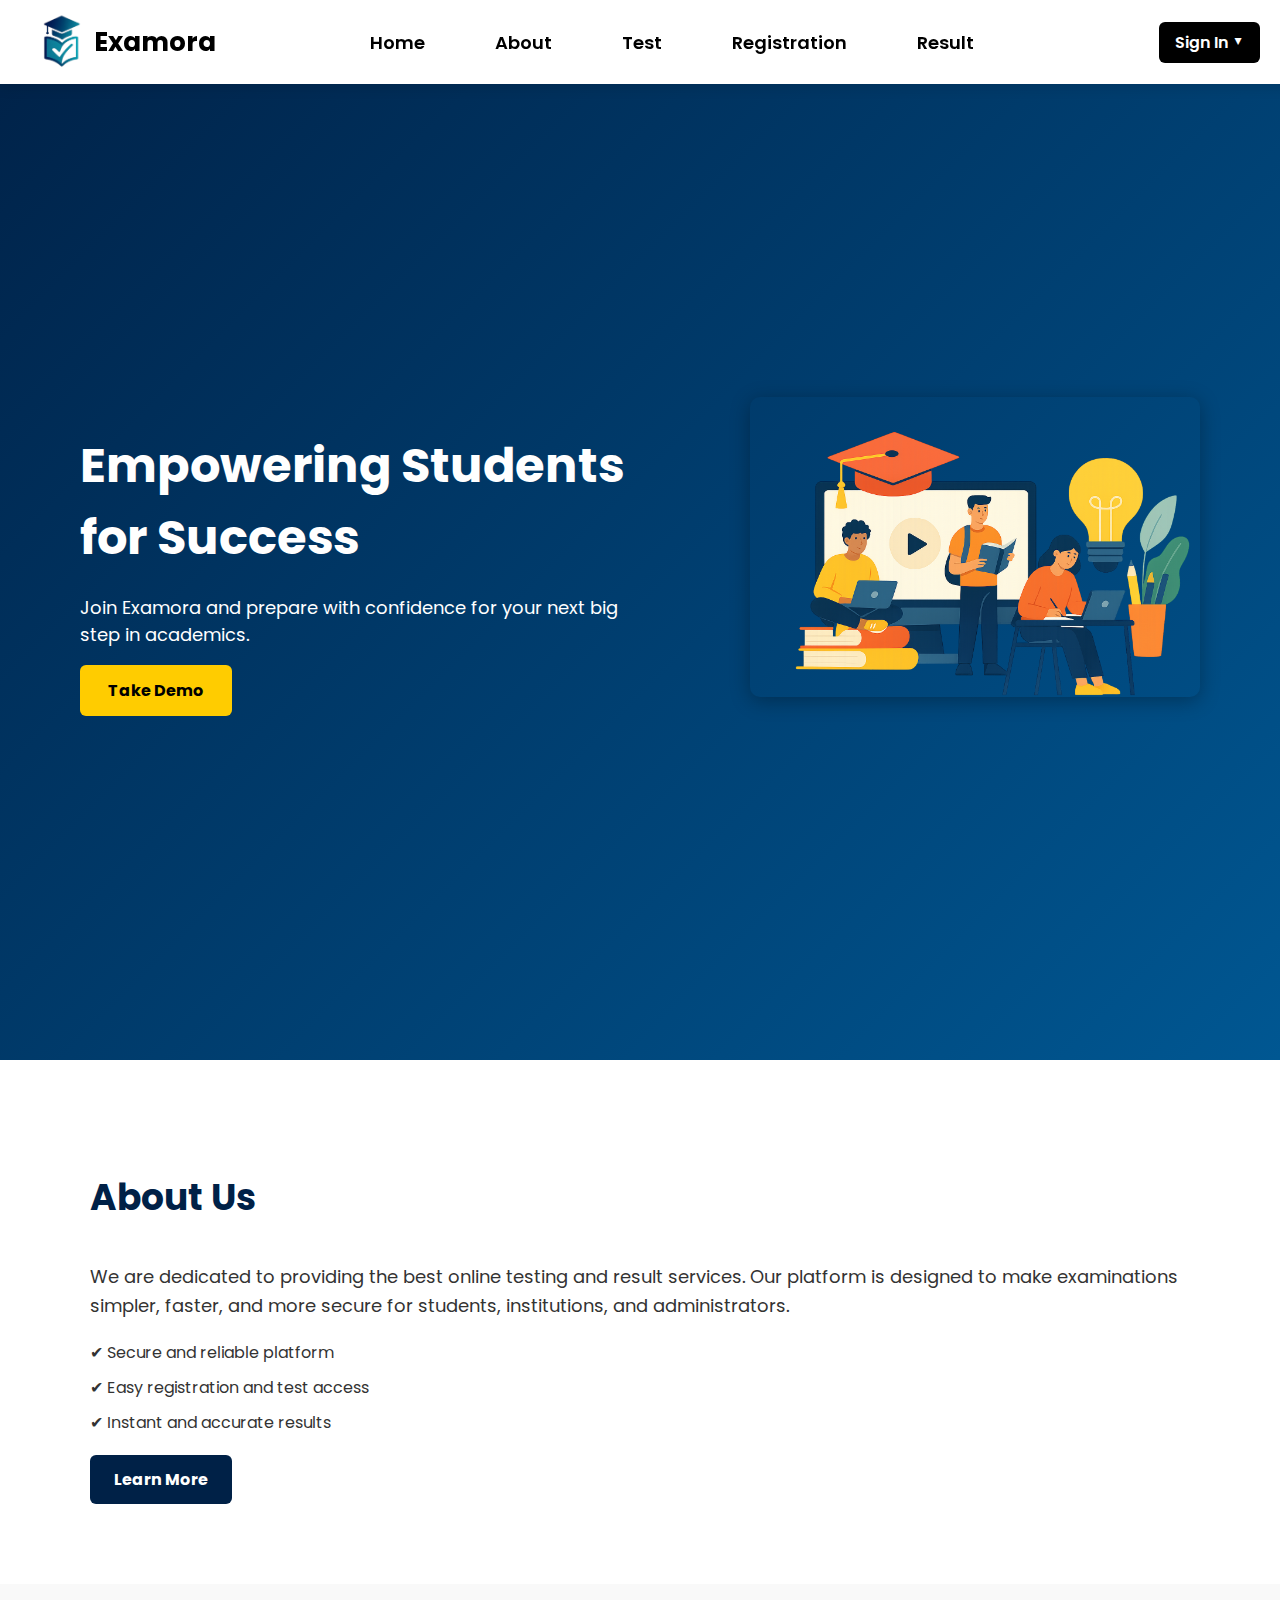
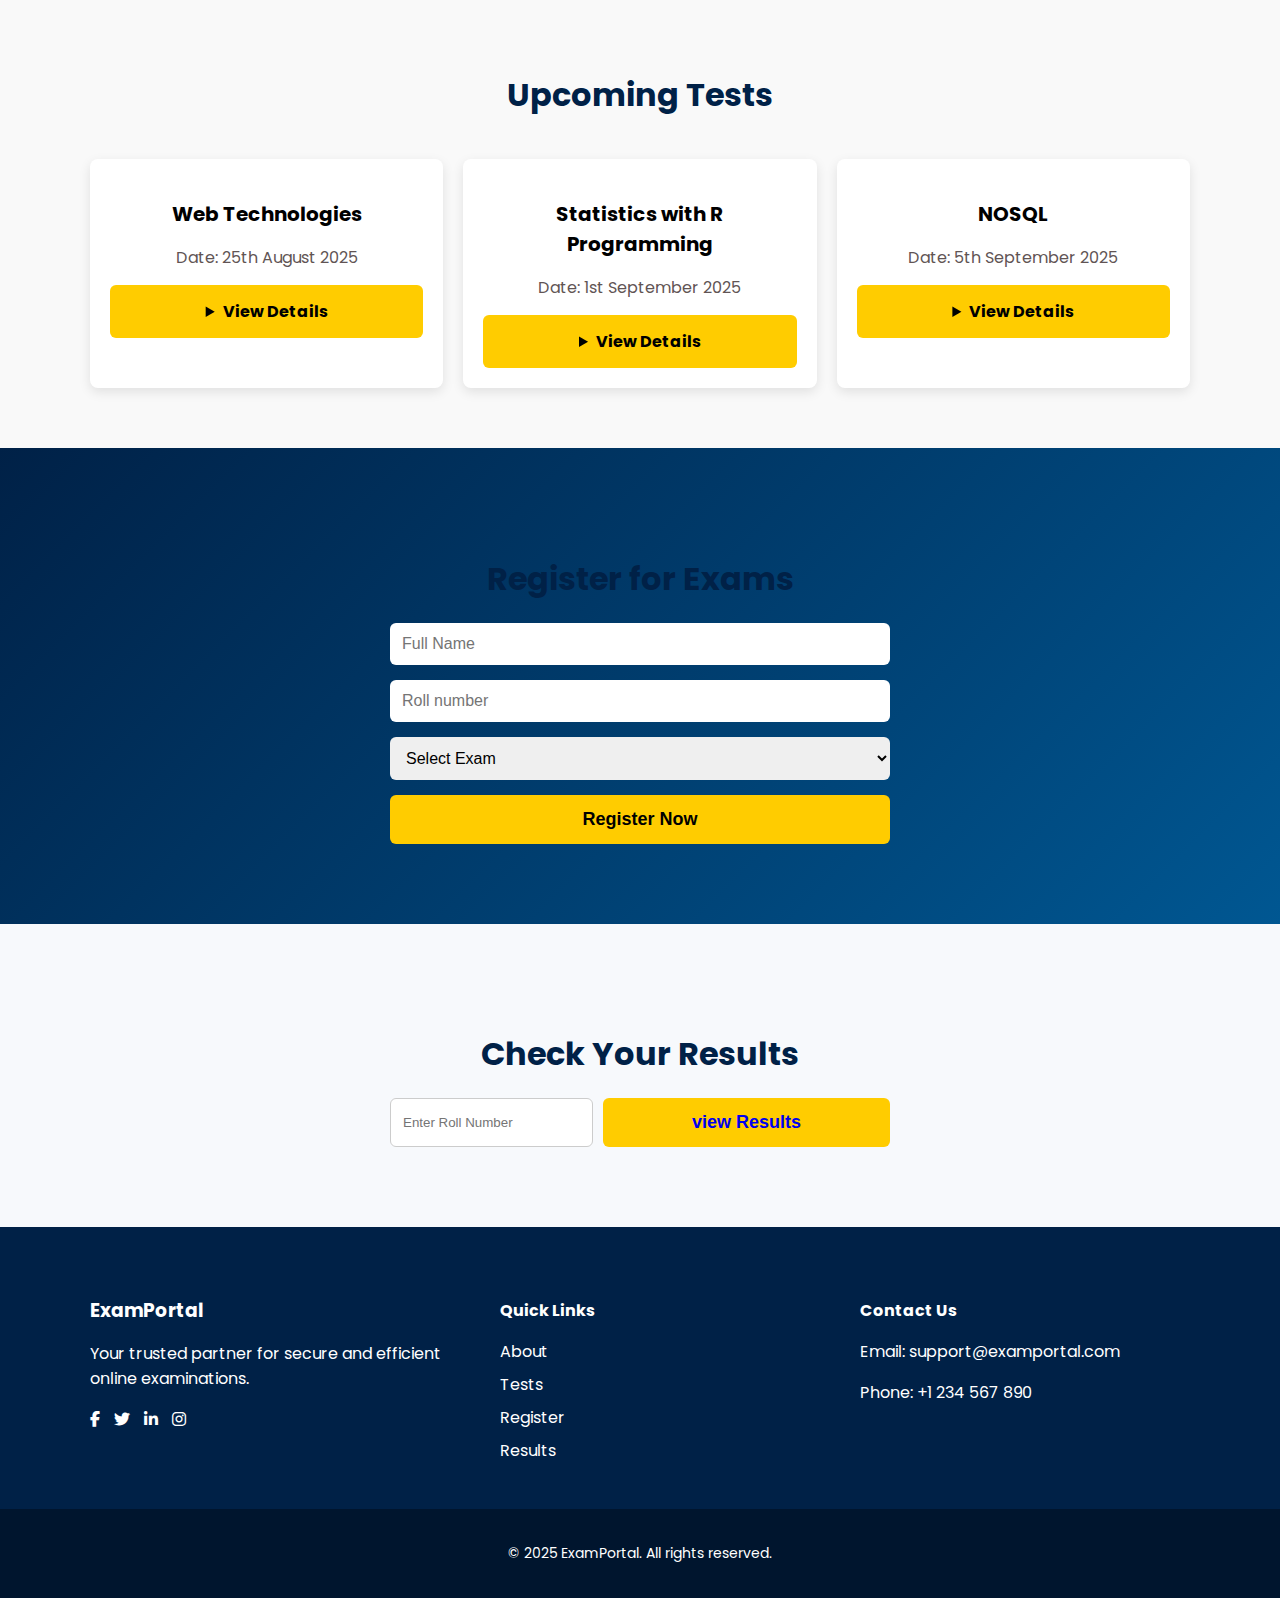
<file: index.html>
<!DOCTYPE html>
<html lang="en">
<head>
    <meta charset="UTF-8">
    <meta name="viewport" content="width=device-width, initial-scale=1.0">
    <title>Examora</title>
    <link rel="stylesheet" href="style.css">
    <link href="https://fonts.googleapis.com/css2?family=Poppins:wght@500;700&display=swap" rel="stylesheet">
</head>
<body>
    <nav>
        <div class="logo">
            <img src="examora_icon-removebg-preview.png" alt="Logo">
            <span>Examora</span>
        </div>

        <ul class="nav-links">
            <li><a href="#index">Home</a></li>
            <li><a href="#about">About</a></li>
            <li><a href="#test">Test</a></li>
            <li><a href="#registration">Registration</a></li>
            <li><a href="#result">Result</a></li>
        </ul>

        <ul class="sign-in">
            <li class="dropdown">
                <a href="#" class="signin-btn">
                    Sign In <span class="arrow">▲</span>
                </a>
                <ul class="dropdown-menu">
                    <li><a href="studentlogin.html">As Student</a></li>
                    <li><a href="adminlogin.html">As Admin</a></li>
                </ul>
            </li>
        </ul>
    </nav>

    <section id="home" class="hero">
        <div class="hero-overlay"></div>
        <div class="hero-content">
            <h1>Empowering Students for Success</h1>
            <p>Join Examora and prepare with confidence for your next big step in academics.</p>
            <a href="#" class="cta-btn">Take Demo</a>
        </div>
        <div class="hero-image">
            <img src="1.png" alt="Students Learning">
        </div>
    </section>
    <section id="about" class="about">
  <div class="about-container">
    <div class="about-image">
    </div>
    <div class="about-text">
      <h2>About Us</h2>
      <p>
        We are dedicated to providing the best online testing and result services.  
        Our platform is designed to make examinations simpler, faster, and more secure  
        for students, institutions, and administrators.
      </p>
      <ul>
        <li>✔ Secure and reliable platform</li>
        <li>✔ Easy registration and test access</li>
        <li>✔ Instant and accurate results</li>
      </ul>
      <a href="#register" class="about-btn">Learn More</a>
    </div>
  </div>
</section>


<!-- Test Section -->
 
<section id="test" class="test">
  <div class="container">
    <h2>Upcoming Tests</h2>
    <div class="test-cards">

      <div class="test-card">
        <h3>Web Technologies</h3>
        <p>Date: 25th August 2025</p>
        <details>
          <summary class="cta-btn">View Details</summary>
          <ul class="test-info">
            <li><strong>Topic:</strong> Overview of WT</li>
            <li><strong>Time:</strong> 1 hr</li>
            <li><strong>Exam Type:</strong> Objective</li>
            <li><strong>Total Questions:</strong> 15</li>
          </ul>
           <a href="#" class="start-btn">Start Test</a>
        </details>
      </div>

      <div class="test-card">
        <h3>Statistics with R Programming</h3>
        <p>Date: 1st September 2025</p>
        <details>
          <summary class="cta-btn">View Details</summary>
          <ul class="test-info">
            <li><strong>Topic:</strong> Overview of SR</li>
            <li><strong>Time:</strong> 1 hr</li>
            <li><strong>Exam Type:</strong> Objective</li>
            <li><strong>Total Questions:</strong> 15</li>
          </ul>
           <a href="#" class="start-btn">Start Test</a>
        </details>
      </div>

      <div class="test-card">
        <h3>NOSQL</h3>
        <p>Date: 5th September 2025</p>
        <details>
          <summary class="cta-btn">View Details</summary>
          <ul class="test-info">
            <li><strong>Topic:</strong> Overview of NOSQL</li>
            <li><strong>Time:</strong> 1 hr</li>
            <li><strong>Exam Type:</strong> Objective</li>
            <li><strong>Total Questions:</strong> 15</li>
          </ul>
           <a href="#" class="start-btn">Start Test</a>
        </details>
      </div>

    </div>
  </div>
</section>


<!-- Registration Section -->
<section id="registration"class="registration">
  <div class="container">
    <h2>Register for Exams</h2>
    <form>
      <input type="text" placeholder="Full Name" required>
      <input type="rollnumber" placeholder="Roll number" required>
      <select required>
        <option value="">Select Exam</option>
        <option value="maths">Data Algorithms and Analytics</option>
        <option value="science">Modern Principles of Software Engineering</option>
        <option value="computers">Web Technologies</option>
        <option value="computers">Statistics with R Programming</option>
        <option value="computers">NOSQL</option>
      </select>
      <button type="submit" class="cta-btn">Register Now</button>
    </form>
  </div>
</section>

<!-- Result Section -->
<section id="result" class="results">
  <div class="container">
    <h2>Check Your Results</h2>
    <form>
      <input type="text" placeholder="Enter Roll Number" required>
      <button type="submit" class="cta-btn"><a href="studentlogin.html">view Results</a></button>
    </form>
  </div>
</section>
<!-- Footer -->
<footer class="footer">
  <div class="footer-container">
    <div class="footer-about">
      <h3>ExamPortal</h3>
      <p>Your trusted partner for secure and efficient online examinations.</p>
      <div class="footer-social">
        <a href="#"><i class="fab fa-facebook-f"></i></a>
        <a href="#"><i class="fab fa-twitter"></i></a>
        <a href="#"><i class="fab fa-linkedin-in"></i></a>
        <a href="#"><i class="fab fa-instagram"></i></a>
      </div>
    </div>
    <div class="footer-links">
      <h4>Quick Links</h4>
      <ul>
        <li><a href="#about">About</a></li>
        <li><a href="#test">Tests</a></li>
        <li><a href="#registration">Register</a></li>
        <li><a href="#result">Results</a></li>
      </ul>
    </div>
    <div class="footer-contact">
      <h4>Contact Us</h4>
      <p>Email: support@examportal.com</p>
      <p>Phone: +1 234 567 890</p>
    </div>
  </div>
  <div class="footer-bottom">
    <p>© 2025 ExamPortal. All rights reserved.</p>
  </div>
</footer>

<!-- FontAwesome Icons -->
<link rel="stylesheet" href="https://cdnjs.cloudflare.com/ajax/libs/font-awesome/6.4.0/css/all.min.css">


</body>
</html>
</file>
<file: style.css>
body {
    margin: 0;
    font-family: 'Poppins', sans-serif;
}

/* Fixed Navbar */
nav {
    position: fixed;
    top: 0;
    left: 0;
    width: 100%;
    background: white;
    display: flex;
    align-items: center;
    justify-content: space-between;
    padding: 12px 40px;
    box-shadow: 0 4px 12px rgba(0,0,0,0.1);
    z-index: 1000;
}

.logo {
    display: flex;
    align-items: center;
    font-size: 26px;
    font-weight: bold;
    color: black;
}

.logo img {
    height: 60px;
    margin-right: 12px;
}

/* Nav Links */
.nav-links {
    display: flex;
    gap: 70px;
    list-style: none;
    margin-right: 70px;
}

.nav-links a {
    text-decoration: none;
    color: black;
    font-weight: 600;
    font-size: 18px;
    position: relative;
    transition: color 0.3s ease;
}

/* Yellow underline + color change */
.nav-links a::after {
    content: "";
    position: absolute;
    left: 0;
    bottom: -4px;
    width: 0%;
    height: 2px;
    background-color: #ffcc00;
    transition: width 0.3s ease;
}

.nav-links a:hover {
    color: #0647b0;
}

.nav-links a:hover::after {
    width: 100%;
}

/* Sign In Button */
.sign-in {
    list-style: none;
    margin: 0;
    padding: 0;
    margin-right: 10px;
}

.signin-btn {
    background: black;
    color: white;
    padding: 8px 16px;
    border-radius: 6px;
    font-weight: 600;
    display: flex;
    align-items: center;
    gap: 4px;
    text-decoration: none;
    transition: background 0.3s ease;
    margin-right: 50px;
}

.signin-btn:hover {
    background: #ffcc00;
    color: black;
}

.arrow {
    font-size: 12px;
    transform: rotate(180deg);
    transition: transform 0.3s ease;
}

/* Dropdown */
.dropdown {
    position: relative;
}

.dropdown-menu {
    opacity: 0;
    visibility: hidden;
    position: absolute;
    top: calc(100% + 6px);
    right: 0;
    background: white;
    border-radius: 6px;
    box-shadow: 0 4px 12px rgba(0,0,0,0.15);
    list-style: none;
    padding: 0;
    min-width: 180px;
    z-index: 10;
    transition: opacity 0.3s ease 0s, visibility 0s linear 0.2s; /* opacity hides immediately, visibility after 3s */
}

.dropdown-menu li a {
    display: block;
    padding: 10px;
    color: black;
    font-size: 16px;
    text-decoration: none;
}

.dropdown-menu li a:hover {
    background:#9a8f8f93;
}

/* Hover effects */
.dropdown:hover .dropdown-menu {
    opacity: 1;
    visibility: visible;
}

.dropdown:hover .arrow {
    transform: rotate(0deg);
}

/* Hero Section */
.hero {
    display: flex;
    align-items: center;
    justify-content: space-between;
    padding: 100px 80px 60px; /* extra top padding for fixed nav */
    min-height: 100vh;
    position: relative;
    background: linear-gradient(135deg, #002147, #005792);
    overflow: hidden;
}

/* Background overlay pattern */
.hero-overlay {
    position: absolute;
    top: 0;
    left: 0;
    width: 100%;
    height: 100%;
    background: url('https://www.transparenttextures.com/patterns/connected.png');
    opacity: 0.15;
    pointer-events: none;
}

.hero-content {
    max-width: 50%;
    color: white;
    position: relative;
    z-index: 1;
}

.hero-content h1 {
    font-size: 48px;
    font-weight: 700;
    margin-bottom: 20px;
}

.hero-content p {
    font-size: 18px;
    margin-bottom: 30px;
}

.cta-btn {
    padding: 14px 28px;
    background: #ffcc00;
    color: black;
    font-weight: bold;
    border-radius: 6px;
    text-decoration: none;
    transition: background 0.3s ease;
}

.cta-btn:hover {
    background: #e6b800;
}

/* Hero Image */
.hero-image img {
    max-width: 450px;
    border-radius: 10px;
    box-shadow: 0 4px 20px rgba(0,0,0,0.3);
    position: relative;
    z-index: 1;
}
/* Common Section Styling */
section {
  padding: 80px 40px;
}

.container {
  max-width: 1100px;
  margin: 0 auto;
  text-align: center;
}

section h2 {
  font-size: 32px;
  margin-bottom: 20px;
  font-weight: 700;
  color: #002147;
}

.about {
  padding: 80px 40px;
  background: #ffffff;
}

.about-container {
  display: flex;
  align-items: center;
  justify-content: space-between;
  gap: 50px;
  max-width: 1200px;
  margin: auto;
  flex-wrap: wrap;
}

.about-image img {
  width: 100%;
  max-width: 500px;
  border-radius: 10px;
  box-shadow: 0 4px 20px rgba(0,0,0,0.1);
}

.about-text {
  flex: 1;
  color: #333;
}

.about-text h2 {
  font-size: 36px;
  font-weight: bold;
  margin-bottom: 20px;
  position: relative;
  display: inline-block; /* so underline only fits text */
  cursor: pointer; /* indicates interactivity */
}

.about-text h2::after {
  content: "";
  width: 0%;
  height: 4px;
  background: #ffcc00;
  position: absolute;
  bottom: -10px;
  left: 0;
  transition: width 0.3s ease;
}

.about-text h2:hover::after {
  width: 100%;
}

.about-text p {
  font-size: 18px;
  margin-bottom: 20px;
  line-height: 1.6;
}

.about-text ul {
  list-style: none;
  padding: 0;
  margin-bottom: 20px;
}

.about-text ul li {
  font-size: 16px;
  margin-bottom: 10px;
}

.about-btn {
  display: inline-block;
  padding: 12px 24px;
  background: #002147;
  color: white;
  font-weight: bold;
  border-radius: 6px;
  text-decoration: none;
  transition: background 0.3s ease;
}

.about-btn:hover {
  background: #005792;
}

@media (max-width: 768px) {
  .about-container {
    flex-direction: column;
    text-align: center;
  }
  
  .about-text h2::after {
    left: 50%;
    transform: translateX(-50%);
  }
}

/* Test Section */
.test {
  padding: 60px 80px;
  background: #f9f9f9;
}

.test h2 {
  text-align: center;
  font-size: 32px;
  margin-bottom: 40px;
  position: relative;
}

.test-cards {
  display: grid;
  grid-template-columns: repeat(auto-fit, minmax(280px, 1fr));
  gap: 20px;
}

.test-card {
  background: white;
  padding: 20px;
  border-radius: 8px;
  box-shadow: 0 4px 12px rgba(0,0,0,0.1);
  text-align: center;
}

.test-card h3 {
  font-size: 20px;
  margin-bottom: 8px;
}

.test-card p {
  color: #615454;
  margin-bottom: 15px;
}

details {
  margin-top: 10px;
}

details[open] summary {
  background: #e6b800;
}

.test-info {
  margin-top: 10px;
  text-align: left;
  padding-left: 15px;
}

.test-info li {
  margin-bottom: 5px;
}
.start-btn {
  display: inline-block;
  margin-top: 15px;
  padding: 10px 20px;
  background: #005792;
  color: white;
  font-weight: bold;
  text-decoration: none;
  border-radius: 6px;
  transition: background 0.3s ease;
}

.start-btn:hover {
  background: #003f63;
}


/* Registration Section */
.registration {
  background: linear-gradient(135deg, #002147, #005792);
  color: white;
}
.registration form {
  display: flex;
  flex-direction: column;
  gap: 15px;
  max-width: 500px;
  margin: auto;
}
.registration input,
.registration select {
  padding: 12px;
  border-radius: 6px;
  border: none;
  font-size: 16px;
}
.registration button {
  border: none;
}

/* Results Section */
.results {
  background: #f7f9fc;
}
.results form {
  display: flex;
  gap: 10px;
  max-width: 500px;
  margin: auto;
}
.results input {
  flex: 1;
  padding: 12px;
  border-radius: 6px;
  border: 1px solid #ccc;
}
.results button {
  border: none;
}
/* Footer Styling */
.footer {
  background: #002147;
  color: white;
  padding-top: 50px;
}

.footer-container {
  max-width: 1100px;
  margin: auto;
  display: flex;
  flex-wrap: wrap;
  justify-content: space-between;
  gap: 30px;
  padding: 0 40px;
}

.footer h3, .footer h4 {
  margin-bottom: 15px;
  font-weight: 700;
}

.footer-about {
  flex: 1 1 250px;
}

.footer-links, .footer-contact {
  flex: 1 1 200px;
}

.footer-links ul {
  list-style: none;
  padding: 0;
}

.footer-links ul li {
  margin-bottom: 8px;
}

.footer-links a {
  color: white;
  text-decoration: none;
  transition: color 0.3s ease;
}

.footer-links a:hover {
  color: #ffcc00;
}

.footer-social {
  margin-top: 15px;
}

.footer-social a {
  display: inline-block;
  margin-right: 10px;
  color: white;
  font-size: 16px;
  transition: color 0.3s ease, transform 0.3s ease;
}

.footer-social a:hover {
  color: #ffcc00;
  transform: scale(1.1);
}

.footer-bottom {
  text-align: center;
  padding: 20px;
  background: #00152e;
  margin-top: 30px;
  font-size: 14px;
}

/* Responsive Footer */
@media (max-width: 768px) {
  .footer-container {
    flex-direction: column;
    text-align: center;
    padding: 0 20px;
  }

  .footer-social a {
    margin: 0 8px;
  }
}
/* Student Login Page Styles */

main.login-main {
  padding: 120px 20px 60px; /* space for fixed navbar */
  display: flex;
  justify-content: center;
}

form.login-form {
  background: white;
  padding: 30px 40px;
  border-radius: 10px;
  box-shadow: 0 4px 20px rgba(0,0,0,0.1);
  width: 100%;
  max-width: 400px;
}

form.login-form h2 {
  color: #002147;
  margin-bottom: 25px;
  font-weight: 700;
  font-size: 28px;
  text-align: center;
}

form.login-form label {
  display: block;
  margin-bottom: 6px;
  font-weight: 600;
  color: #002147;
}

form.login-form input {
  width: 100%;
  padding: 12px;
  margin-bottom: 12px;
  border-radius: 6px;
  border: 1px solid #ccc;
  font-size: 16px;
}

button.cta-btn {
  width: 100%;
  background: #ffcc00;
  color: rgb(167, 11, 11);
  font-weight: 700;
  padding: 14px;
  border: none;
  border-radius: 6px;
  cursor: pointer;
  font-size: 18px;
  transition: background 0.3s ease;
}

button.cta-btn:hover {
  background: #e6b800;
}

.create-account-text {
  margin-top: 10px;
  font-size: 14px;
  text-align: right;
}

.create-account-text a {
  color: #ffcc00;
  text-decoration: none;
  font-weight: 600;
}

.create-account-text a:hover {
  text-decoration: underline;
}
/* Student Registration Page Specific Styles */

main.register-main {
  padding: 120px 20px 60px; /* avoid nav overlap */
  display: flex;
  justify-content: center;
}

form.register-form {
  background: white;
  padding: 30px 40px;
  border-radius: 10px;
  box-shadow: 0 4px 20px rgba(0,0,0,0.1);
  width: 100%;
  max-width: 450px;
}

form.register-form h2 {
  color: #002147;
  margin-bottom: 25px;
  font-weight: 700;
  font-size: 28px;
  text-align: center;
}

form.register-form label {
  display: block;
  margin-bottom: 6px;
  font-weight: 600;
  color: #002147;
}

form.register-form input,
form.register-form select {
  width: 100%;
  padding: 12px;
  margin-bottom: 12px;
  border-radius: 6px;
  border: 1px solid #ccc;
  font-size: 16px;
}

button.cta-btn {
  width: 100%;
  background: #ffcc00;
  color: black;
  font-weight: 700;
  padding: 14px;
  border: none;
  border-radius: 6px;
  cursor: pointer;
  font-size: 18px;
  transition: background 0.3s ease;
}

button.cta-btn:hover {
  background: #e6b800;
}
.cta-btn a{
  text-decoration: none;
}
</file>
